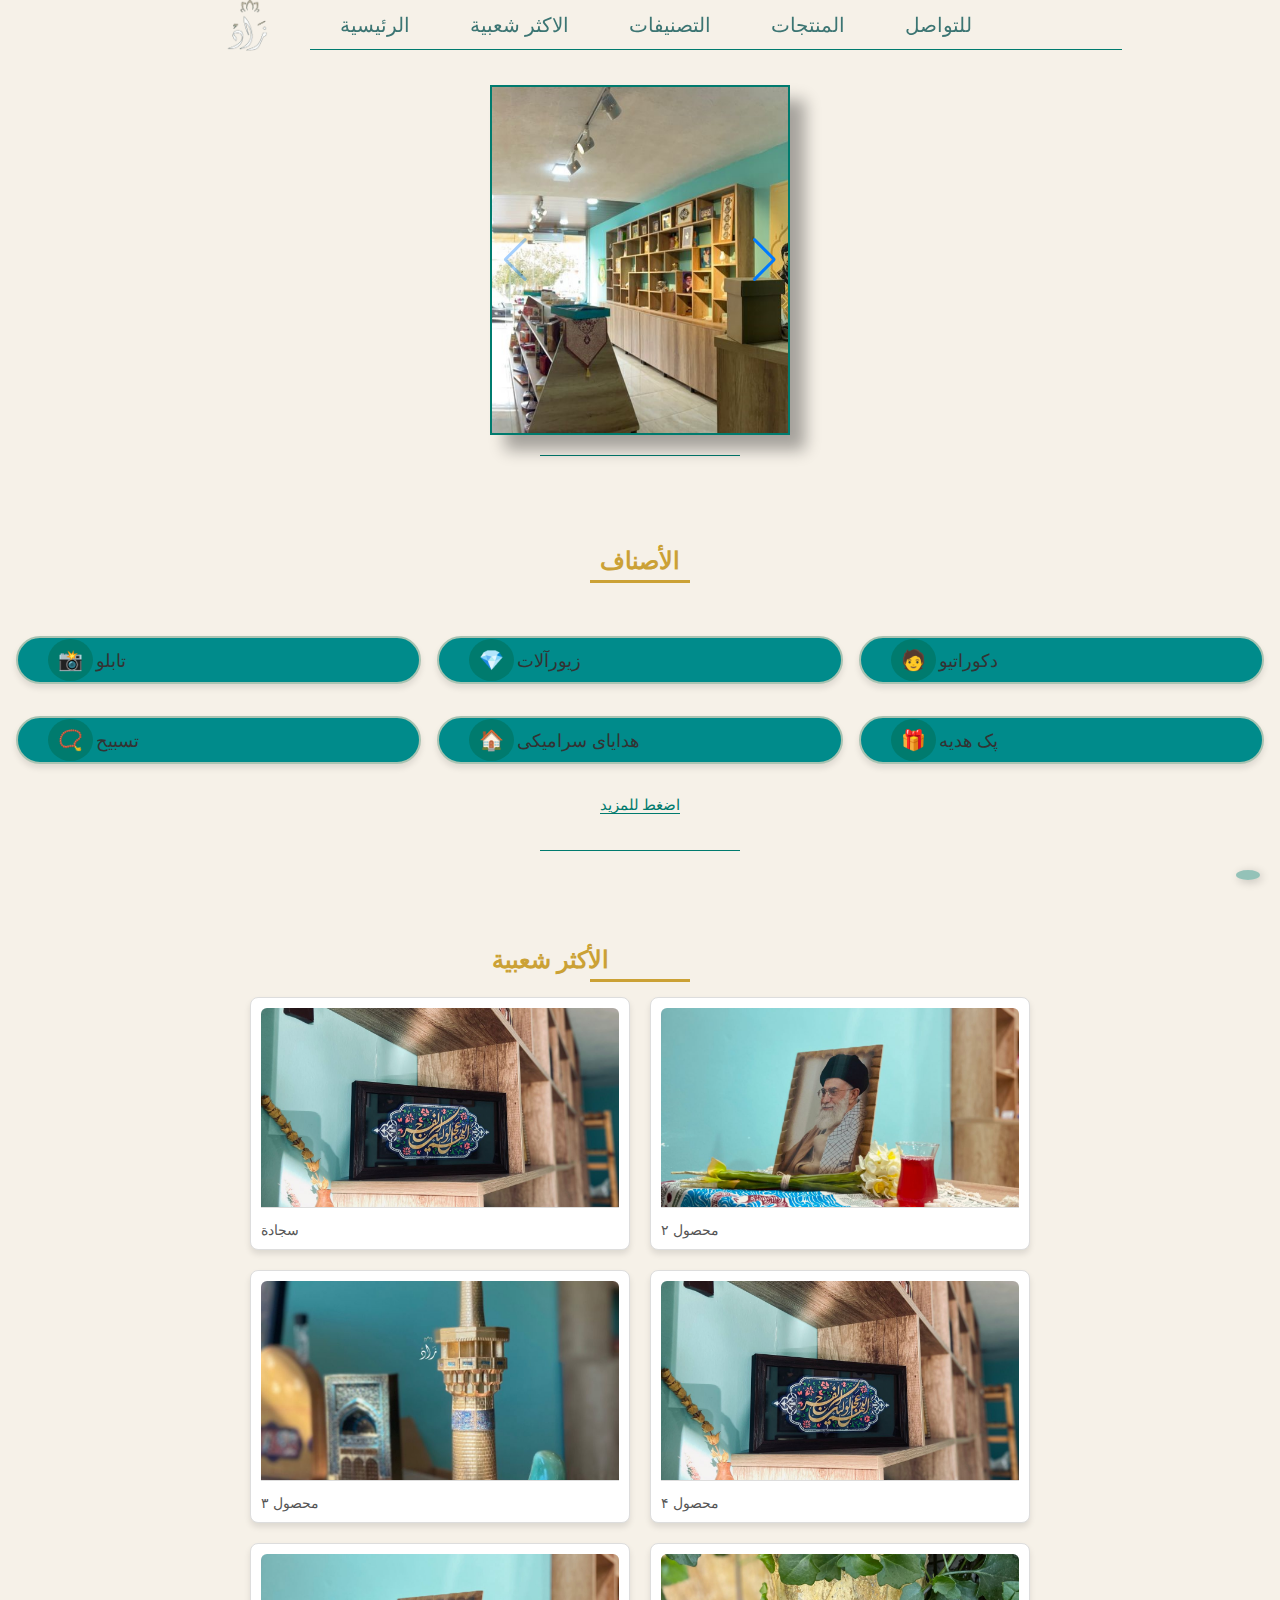
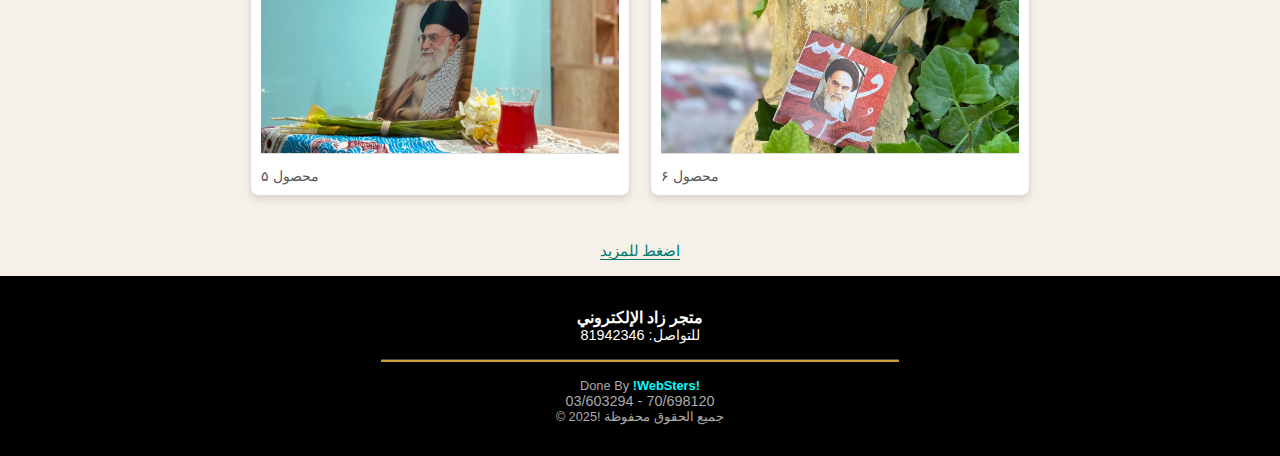
<file: index.html>
<!DOCTYPE html>
<html lang="en">
<head>
    <meta charset="UTF-8">
    <meta name="viewport" content="width=device-width, initial-scale=1.0">
    <title>الرئسية</title>
    <link rel="stylesheet" href="home.css">
     <!--fontawesome-->
     <link rel="stylesheet" href="https://cdnjs.cloudflare.com/ajax/libs/font-awesome/6.7.1/css/all.min.css" integrity="sha512-5Hs3dF2AEPkpNAR7UiOHba+lRSJNeM2ECkwxUIxC1Q/FLycGTbNapWXB4tP889k5T5Ju8fs4b1P5z/iB4nMfSQ==" crossorigin="anonymous" referrerpolicy="no-referrer" />
     <meta name="viewport" content="width=device-width, initial-scale=1, minimum-scale=1, maximum-scale=1" />
   <!-- Link Swiper's CSS -->
  <link rel="stylesheet" href="https://cdn.jsdelivr.net/npm/swiper@11/swiper-bundle.min.css" />


</head>
<body>
    <header id="home">
        <nav>
            <img id="logo" src="img/back.png" alt="">
          <ul class="sidebar">
            <li onclick=hideSidebar()><a href="#"><svg xmlns="http://www.w3.org/2000/svg" height="24px" viewBox="0 -960 960 960" width="24px" fill="#5f6368"><path d="m256-200-56-56 224-224-224-224 56-56 224 224 224-224 56 56-224 224 224 224-56 56-224-224-224 224Z"/></svg></a></li >     
            <li><a href="index.html">الرئسية</a></li>
            <li><a href="#most">الاكثر شعبية</a></li>
            <li><a href="#category">التصنيفات</a></li>
            <li><a href="item.html">المنتجات</a></li>
            <li><a href="checkout.html">سلة المشتريات</a></li>
            <li><a href="contact.html">للتواصل</i></a></li>
        

          </ul>
          <ul class="mainbar">
              <li id="show"><a href="index.html">الرئيسية</a></li>
              <li id="show"><a href="#most">الاكثر شعبية</a></li>
              <li id="show"><a href="#category">التصنيفات</a></li>
              <li id="show"><a href="item.html">المنتجات</a></li>
            <li id="show"><a href="contact.html">للتواصل</a></li>
            <li id="show"><a href="admin.php"></a></li>
            <li id="menu" onclick=showSidebar()><a href="#"><svg xmlns="http://www.w3.org/2000/svg" height="24px" viewBox="0 -960 960 960" width="24px" fill="#3c7573"><path d="M120-240v-80h720v80H120Zm0-200v-80h720v80H120Zm0-200v-80h720v80H120Z"/></svg></a></li>
           <li> <a href="checkout.html"><i class="fa-solid fa-cart-shopping"></i></a></li>
        </ul>

        </nav>
    </header>
   <div class="swipcont">
     <!-- Swiper -->
<section class="slider_container">

    <div class="containersli">
        <div class="swiper card_swiper">
            <div class="swiper-wrapper">
                <div class="swiper-slide">
                    <div class="img-box">
                        <img src="img/home1.jpg" alt="">

                    </div>
                </div>
                <div class="swiper-slide">
                    <div class="img-box">
                        <img src="img/home2.jpg" alt="">

                    </div>
                </div>
                <div class="swiper-slide">
                    <div class="img-box">
                        <img src="img/home3.jpg" alt="">

                    </div>
                </div>
                <div class="swiper-slide">
                    <div class="img-box">
                        <img src="img/home4.jpg" alt="">

                    </div>
                </div>
                <div class="swiper-slide">
                    <div class="img-box">
                        <img src="img/home5.jpg" alt="">

                    </div>
                </div>

            </div>
            <div class="swiper-button-next"></div>
            <div class="swiper-button-prev"></div>
          </div>
        
        </div>

    </div>


</section>
<hr class="line">

<!--category icons start-->
<div class="containercategory">
    <h1 class="title" id="category">الأصناف</h1>
    <hr>
    <div class="categories">
        <div  class="category" >
           <a> <span class="icon"> &#x1F4F8;</span>
            <span class="text">تابلو</span></a>
        </div>
        <div class="category" >
          <a>  <span  class="icon">&#x1F48E;</span>
            <span class="text" >زیورآلات</span></a>
        </div>
        <div class="category">
           <a> <span class="icon">&#x1F9D1;</span>
            <span class="text">دکوراتیو</span></a>
        </div>
        <div class="category">
           <a> <span class="icon">&#x1F4FF;</span>
            <span class="text">تسبیح</span></a>
        </div>
        <div class="category">
            <a><span class="icon">&#x1F3E0;</span>
            <span class="text">هدایای سرامیکی</span></a>
        </div>
        <div class="category">
            <a><span class="icon">&#x1F381;</span>
            <span class="text">پک هدیه</span></a>
        </div>
    </div>
</div>
<div class="showmore"><a href="category1.html">اضغط للمزيد</a></div>
<!--category icons end-->

<hr class="line">
<!--most start-->
<div class="container1">
    <h1 class="mosth1" id="most">الأكثر شعبية</h1>
    <hr>
    <div class="product-grid">
        <div class="product">
            <img src="img/most1.jpg" alt="Product 1">
            <p>سجادة</p>
        </div>
        <div class="product">
            <img src="img/most2.jpg" alt="Product 2">
            <p>محصول ۲</p>
        </div>
        <div class="product">
            <img src="img/most4.jpg" alt="Product 3">
            <p>محصول ۳</p>
        </div>
        <div class="product">
            <img src="img/most1.jpg" alt="Product 4">
            <p>محصول ۴</p>
        </div>
        <div class="product">
            <img src="img/most2.jpg" alt="Product 5">
            <p>محصول ۵</p>
        </div>
        <div class="product">
            <img src="img/most3.jpg" alt="Product 6">
            <p>محصول ۶</p>
        </div>
    </div>
</div>
<div class="showmore"><a href="item.html">اضغط للمزيد</a></div>

<!--most end-->


  <!-- Swiper JS -->
  <script src="https://cdn.jsdelivr.net/npm/swiper@11/swiper-bundle.min.js"></script>


 
    <script src="appss.js"></script>
   






 <!-- Footer Start -->
<!-- Footer Start -->
<footer id="footer" style="background-color: #000; color: #fff; padding: 2rem 1rem; text-align: center; font-family: 'Poppins', sans-serif;">
    <div class="container">
        <!-- Contact Information -->
        <div class="footer-contact" style="margin-bottom: 1rem;">
            <p style="margin: 0; font-size: 1rem; font-weight: bold;">متجر زاد الإلكتروني</p>
            <p style="margin: 0; font-size: 0.9rem;">للتواصل: 81942346</p>
        </div>

        <!-- Divider Line -->
        <hr style="width: 50%; margin: 1rem auto; border: none; border-top: 1px solid #444;">

        <!-- Copyright -->
        <div class="footer-copyright" style="font-size: 0.8rem; color: #aaa;">
            <p> Done By <span style="font-weight: bold; color: #00FFFF;">!WebSters!</span></p>
            <p style="margin: 0; font-size: 0.9rem;"> 03/603294 - 70/698120</p>
            <p>&copy; 2025! جميع الحقوق محفوظة</p>
        </div>

        <!-- Scroll to Top -->
        <a href="#home" class="scrollup" style="display: inline-block; margin-top: 1rem; text-decoration: none; color: #00FFFF; font-size: 1.5rem;">
            <i class="fa-solid fa-arrow-up"></i>
        </a>
    </div>
</footer>
<!-- Footer End -->




</body>
</html>
</file>
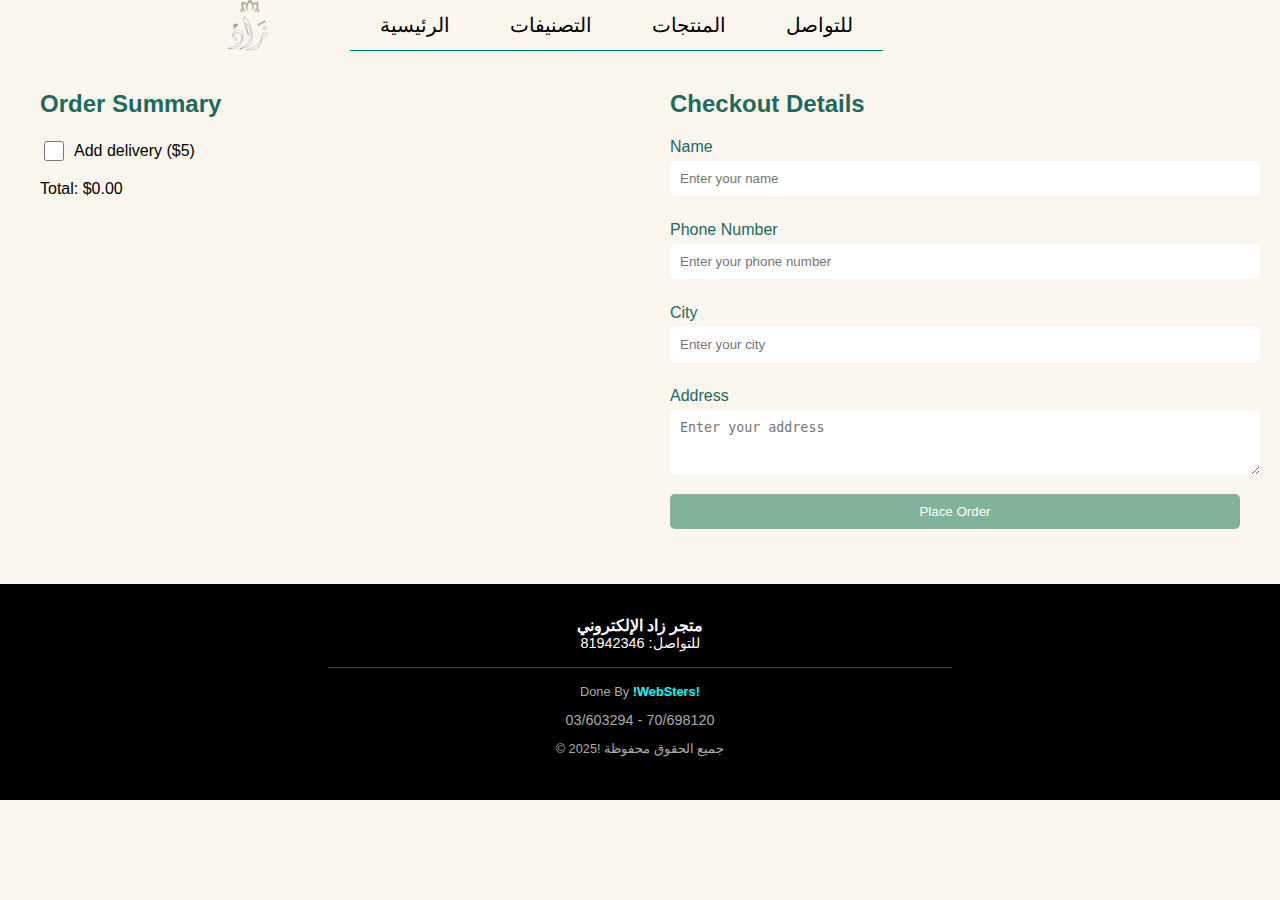
<file: checkout.html>
<!DOCTYPE html>
<html lang="en">
<head>
  <meta charset="UTF-8">
  <meta name="viewport" content="width=device-width, initial-scale=1.0">
  <title>Checkout</title>
  <link rel="stylesheet" href="style.css">
</head>
<body>
  <header id="home">
    <nav>
        
      <ul class="sidebar">
        <li onclick=hideSidebar()><a href="#"><svg xmlns="http://www.w3.org/2000/svg" height="24px" viewBox="0 -960 960 960" width="24px" fill="#5f6368"><path d="m256-200-56-56 224-224-224-224 56-56 224 224 224-224 56 56-224 224 224 224-56 56-224-224-224 224Z"/></svg></a></li >     
        <li><a href="index.html">الرئيسية</a></li>      
        <li><a href="category1.html">التصنيفات</a></li>
        <li><a href="item.html">المنتجات</a></li>
        <li><a href="checkout.html">سلة المشتريات</a></li>
        <li><a href="contact.html">للتواصل</i></a></li>
    

      </ul>
      <img id="logo" src="img/back.png" alt="">
      <ul class="mainbar">
        <li id="show"><a href="index.html">الرئيسية</a></li>
      
        <li id="show"><a href="category1.html">التصنيفات</a></li>
        <li id="show"><a href="item.html">المنتجات</a></li>
        <li id="show"><a href="contact.html">للتواصل</a></li>
        <li id="menu" onclick=showSidebar()><a href="#"><svg xmlns="http://www.w3.org/2000/svg" height="24px" viewBox="0 -960 960 960" width="24px" fill="#3c7573"><path d="M120-240v-80h720v80H120Zm0-200v-80h720v80H120Zm0-200v-80h720v80H120Z"/></svg></a></li>
      
    </ul>

    </nav>
</header>

  <main class="checkout-container">
    <section class="order-summary">
      <h2>Order Summary</h2>
      
      <div class="delivery-option">
        <label for="delivery">
          <input type="checkbox" id="delivery">
          Add delivery ($5)
        </label>
      </div>
      
      <p>Total: $<span id="order-total">0.00</span></p>
    </section>
    
    <section class="checkout-form">
      <h2>Checkout Details</h2>
      <form id="checkout-form">
        <label for="name">Name</label>
        <input type="text" id="name" placeholder="Enter your name" required>
        
        <label for="phone">Phone Number</label>
        <input type="tel" id="phone" placeholder="Enter your phone number" required>
        
        <label for="city">City</label>
        <input type="text" id="city" placeholder="Enter your city" required>
        
        <label for="address">Address</label>
        <textarea id="address" placeholder="Enter your address" rows="3" required></textarea>
        
        
        
        <button type="submit">Place Order</button>
      </form>
    </section>
  </main>
<!-- Footer Start -->
<footer id="footer" style="background-color: #000; color: #fff; padding: 2rem 1rem; text-align: center; font-family: 'Poppins', sans-serif;">
  <div class="containers">
      <!-- Contact Information -->
      <div class="footer-contact" style="margin-bottom: 1rem;">
          <p style="margin: 0; font-size: 1rem; font-weight: bold;">متجر زاد الإلكتروني</p>
          <p style="margin: 0; font-size: 0.9rem;">للتواصل: 81942346</p>
      </div>

      <!-- Divider Line -->
      <hr style="width: 50%; margin: 1rem auto; border: none; border-top: 1px solid #444;">

      <!-- Copyright -->
      <div class="footer-copyright" style="font-size: 0.8rem; color: #aaa;">
          <p> Done By <span style="font-weight: bold; color: #00FFFF;">!WebSters!</span></p>
          <p style="margin: 0; font-size: 0.9rem;"> 03/603294 - 70/698120</p>
          <p>&copy; 2025! جميع الحقوق محفوظة</p>
      </div>

      
  </div>
</footer>
<!-- Footer End -->

<script src="checkout.js"></script>
<script src="script.js"></script>
  <script src="appss.js"></script>
</body>
</html>
</file>
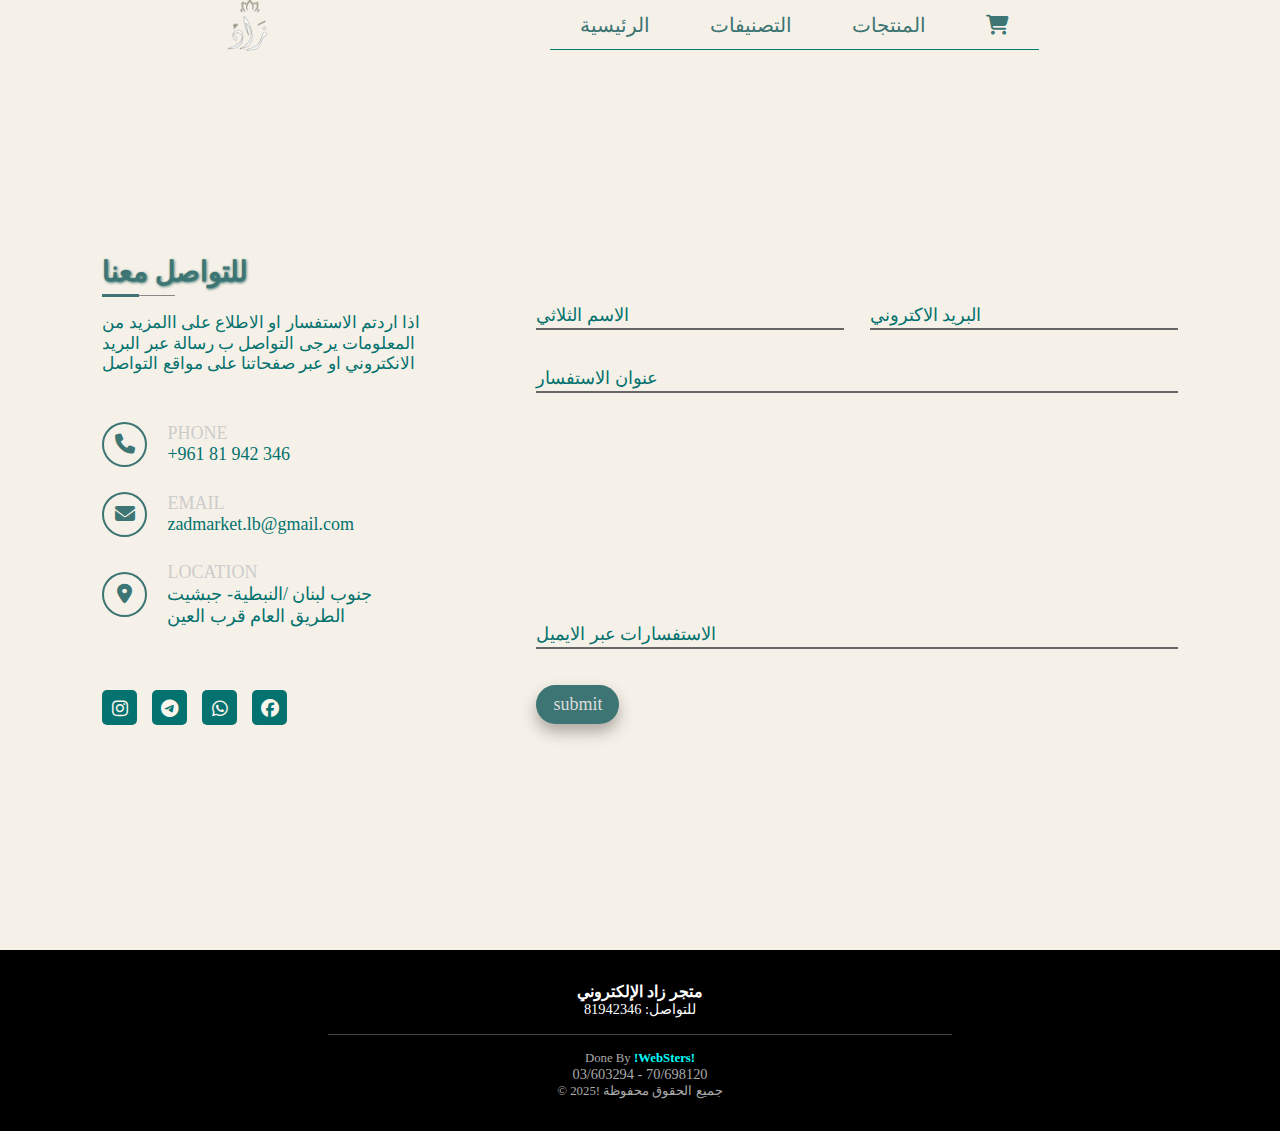
<file: contact.html>
<!DOCTYPE html>
<html lang="en">
<head>
    <meta charset="UTF-8">
    <meta name="viewport" content="width=device-width, initial-scale=1.0">
    <title>contact</title>
    <link rel="stylesheet" href="contact.css">
    <link rel="stylesheet" href="https://cdnjs.cloudflare.com/ajax/libs/font-awesome/6.7.2/css/all.min.css">
    <script src="appss.js"></script>
</head>
<body>
    <header id="home">
        <nav>
            <img id="logo" src="img/back.png" alt="">
          <ul class="sidebar">
            <li onclick=hideSidebar()><a href="#"><svg xmlns="http://www.w3.org/2000/svg" height="24px" viewBox="0 -960 960 960" width="24px" fill="#5f6368"><path d="m256-200-56-56 224-224-224-224 56-56 224 224 224-224 56 56-224 224 224 224-56 56-224-224-224 224Z"/></svg></a></li >     
            <li><a href="index.html">الرئسية</a></li>
           
            <li><a href="category1.html">التصنيفات</a></li>
            <li><a href="item.html">المنتجات</a></li>
            <li><a href="checkout.html">سلة المشتريات</a></li>
          
        

          </ul>
          <ul class="mainbar">
            <li id="show"><a href="index.html">الرئيسية</a></li>
           
            <li id="show"><a href="category1.html">التصنيفات</a></li>
            <li id="show"><a href="item.html">المنتجات</a></li>
            
            <li id="menu" onclick=showSidebar()><a href="#"><svg xmlns="http://www.w3.org/2000/svg" height="24px" viewBox="0 -960 960 960" width="24px" fill="#3c7573"><path d="M120-240v-80h720v80H120Zm0-200v-80h720v80H120Zm0-200v-80h720v80H120Z"/></svg></a></li>
           <li> <a href="checkout.html"><i class="fa-solid fa-cart-shopping"></i></a></li>
        </ul>

        </nav>
    </header>
    <div class="container">
<main class="row">

<section class="col left">
    <div class="contactTitle">
        <h2>للتواصل معنا </h2>
        <p>اذا اردتم الاستفسار او الاطلاع على االمزيد من المعلومات يرجى التواصل ب رسالة
             عبر البريد الانكتروني او  عبر صفحاتنا على مواقع التواصل</p>
            </div>
            <div class="Contactinfo">
            <div class="Icongroup">
                <div class="Icon">
                    <i class=" fa-solid fa-phone"></i>
                </div>
         <div class="Details">
    <span>Phone</span>
    <span>+961 81 942 346</span>
       </div>
            </div>

            <div class="Icongroup">
        <div class="Icon">
         <i class=" fa-solid fa-envelope"></i>
         </div>
         <div class="Details">
    <span>Email</span>
    <span>zadmarket.lb@gmail.com</span>
       </div>
            </div>

            <div class="Icongroup">
                <div class="Icon">
                    <i class=" fa-solid fa-location-dot"></i>
                </div>
         <div class="Details">
    <span>Location</span>
    <span>جنوب لبنان /النبطية- جبشيت </span>
    <span>الطريق العام قرب العين</span>
       </div>
            </div>
    </div>


    <div class="Socailmedia">
        <a href="https://www.instagram.com/zad__lb?igsh=MWxqdzBsamV5cWJxZg=="><i class="fa-brands fa-instagram"></i></a>
        <a href="#"><i class="fa-brands fa-telegram"></i></a>
        <a href="https://chat.whatsapp.com/JtOFb7HAz7FAvAFdK7YkqY"><i class="fa-brands fa-whatsapp"></i></a>
        <a href="#"><i class="fa-brands fa-facebook"></i></a>
    </div>
</section>
<section class="col right">
    
    <form class="messageform" action="https://formsubmit.co/zadmarket.lb@gmail.com"method="POST">
        <div class="inputgroup halfwidth ">
            <input type="text" name="" required="required" >
            <label > الاسم الثلاثي</label>
        </div>

        <div class="inputgroup halfwidth ">
            <input type="email" name="" required="required" >
            <label >البريد الاكتروني  </label>
        </div>

        <div class="inputgroup fullwidth ">
            <input type="text" name="" required="required" >
            <label >عنوان الاستفسار</label>
        </div>

        <div class="inputgroup fullwidth ">
            <textarea required="required"></textarea>
            <label >الاستفسارات عبر الايميل</label>
        </div>

        <div class="inputgroup fullwidth ">
            <button>submit</button>
        </div>
    </form>
</section>

</main>


    </div>
<!-- Footer Start -->
<footer id="footer" style="background-color: #000; color: #fff; padding: 2rem 1rem; text-align: center; font-family: 'Poppins', sans-serif;">
    <div class="containers">
        <!-- Contact Information -->
        <div class="footer-contact" style="margin-bottom: 1rem;">
            <p style="margin: 0; font-size: 1rem; font-weight: bold;">متجر زاد الإلكتروني</p>
            <p style="margin: 0; font-size: 0.9rem;">للتواصل: 81942346</p>
        </div>

        <!-- Divider Line -->
        <hr style="width: 50%; margin: 1rem auto; border: none; border-top: 1px solid #444;">

        <!-- Copyright -->
        <div class="footer-copyright" style="font-size: 0.8rem; color: #aaa;">
            <p> Done By <span style="font-weight: bold; color: #00FFFF;">!WebSters!</span></p>
            <p style="margin: 0; font-size: 0.9rem;"> 03/603294 - 70/698120</p>
            <p>&copy; 2025! جميع الحقوق محفوظة</p>
        </div>
    </div>
</footer>
<!-- Footer End -->


</body>
</html>
</file>
<file: home.css>
:root {
    --tittle:#cba135;
    --tittle-shadow:#b39230;
    --paragraph:#6f6f6f;
    --paragraph-black:#5f5f5f;
    --borders:#d4af91;
    --gallery-back:#faf5ed;
    --btns:#3c7573;
    --btn-text:#ffffff;
    --btn-hovver:#e0c28f;
    --lines:#8e9775;
    --sidebar:#3c75733f;;
 
 
 }
 @import url('https://fonts.googleapis.com/css2?family=Poppins:ital,wght@0,100;0,200;0,300;0,400;0,500;0,600;0,700;0,800;0,900;1,100;1,200;1,300;1,400;1,500;1,600;1,700;1,800;1,900&display=swap');
 @import url('https://fonts.googleapis.com/css2?family=Cairo+Play:wght@200..1000&family=Harmattan:wght@400;500;600;700&family=Noto+Nastaliq+Urdu:wght@400..700&display=swap');
 
 * {
    margin: 0;
    padding: 0;
    box-sizing: border-box;
  }
  html {
    scroll-behavior: smooth;
  }
  .container {
    
    max-width: 1100px;
    margin: auto;
    padding: 0 2rem;
  }  




 body{
    margin: 0;
  background-color:#efe6d68f;
    color: #eee;
    font-family: Poppins;
    font-size: 12px;
}
hr{
    width: 100px;
    height: 3px;
    background-color: var(--tittle);
    border: none;
    margin: 5px auto;
    
  }
  .line{

width: 200px;
height: 1px;
background-color: #007B6E;
border: none;
margin: 20px auto;
justify-content: right;

  }
  
a{
    text-decoration: none;
}
header{
    width: 900px;
    max-width: 100%;
    margin: auto;
    height: 50px;
    display: flex;
    align-items: center;
    position: relative;
    z-index: 100;
}
nav{
    display: flex;
    justify-content: space-between;
    align-items: center;
    position: fixed;
}
nav img{
    max-width: 120px;
}
nav ul{
    width: 100%;
    list-style: none;
    display: flex;
    justify-content: space-between;
    align-items: center;
}
nav li{
    height: 50px;
}
nav a{
    font-size: 20px;
    height: 100%;
    padding: 0 30px;
    text-decoration: none;
    display: flex;
    align-items: center;
    color: var(--btns);
    font-weight: 900 bold;
    border-bottom: 1px solid #007B6E;

}
nav a:hover{
    border-bottom: 1px solid var(--borders);
    text-shadow: 1px 1px 1px var(--tittle-shadow);


}
.sidebar{

    position: fixed;
    top: 0;
    right: 0;
    height: 100vh;
    width: 250px;
    z-index: 1210;
    background-color: var(--sidebar);
    backdrop-filter: blur(10px);
    box-shadow: -10px 0 10px rgba(0, 0, 0, 0.1);
    display: none;
    flex-direction: column;
    align-items: flex-start;
    justify-content: flex-start;
}
#menu{
    display: none;
}
.sidebar li , .sidebar a{
    width: 100%;
    color: #fff;

}


/* Cart Sidebar */
.cart-sidebar {
    position: fixed;
    right: -300px;
    top: 0;
    width: 300px;
    height: 100%;
    background-color: #3c75733f;
    box-shadow: -2px 0 5px rgba(0, 0, 0, 0.2);
    transition: right 0.3s;
  }
  
  .cart-sidebar.active {
    right: 0;
  }
  
  .sidebar-header {
    display: flex;
    justify-content: space-between;
    align-items: center;
    padding: 10px;
    border-bottom: 1px solid #d4af91;
  }
  
  .sidebar-footer {
    padding: 10px;
    border-top: 1px solid #d4af91;
    text-align: center;
  }
  .cart-icon {
    font-size: 30px;
    position: relative;
    cursor: pointer;
  }
  
  .cart-icon .material-icons {
    font-size: 32px;
    color: white;
  }
  
  #cart-count {
    position: absolute;
    top: -10px;
    right: -10px;
    background-color: red;
    color: white;
    font-size: 14px;
    padding: 2px 6px;
    border-radius: 50%;
  }  



.swiper {
    max-width: 1000px;
    max-height: 700px;
    margin-top: 35px;
   box-shadow: 15px 15px 15px rgba(0, 0, 0, 0.33);
   border: 2px solid #007B6E;
} 
  .swiper-slide {
  
    text-align: center;
    font-size: 18px;
    background: #fff;
    display: flex;
    justify-content: center;
    align-items: center;
  }

  .swiper-slide img {
    display: flex;
    width: 100%;
    height: 100%;
    object-fit: cover;
  
  }
/* category start */

.containercategory {
    text-align: center;
  align-items: center;
  justify-content: center;
  padding: 1rem;
 
}

.title {
    font-weight: 800;
    font-size: 24px;
    color: #cba135;
    margin-top: 55px;
    align-items: center;

}
.mosth1{
    font-size:24px ;
    align-items: center;
    justify-content: center;
    padding-left: 29.5rem;
}

.categories {
padding-top: 3rem;
    display: grid;
    flex-wrap: wrap;
    justify-content:center;
    align-items: center;
    gap: 2px;
    grid-template-columns: repeat(3,1fr);
    width: 100%;
  column-gap: 1rem;
  row-gap: 2rem;
}

.category {
    display: flex;
    align-items: center;
    margin: auto;
    justify-content: space-between;
    background-color: darkcyan;
    border: 2px solid #a9c3b2;
    border-radius: 25px;
    padding: 10px 20px;
    width: 100%;
    box-shadow: 0 4px 6px rgba(0, 0, 0, 0.1);
    transition: transform 0.3s ease;
}

.category:hover {
    transform: scale(1.05);
}

.icon {
    background-color: #007B6E;
    color: #ffffff;
    border-radius: 50%;
    padding: 10px;
    font-size: 20px;
    margin-left: 10px;
}

.text {
    font-size: 18px;
    color: #333333;
}
.showmore{

margin: auto;
text-align: center;
justify-content: center;
padding-top: 1rem;
font-size: 15px;
padding-bottom: 1rem;
}
.showmore a{
 color: #007B6E;
 border-bottom: 1px solid #007B6E;
transition: .5s ease;
}
.showmore a:hover{

    transform:scale(1.05);
}
/* category end */


/*footer start*/
footer{
    background-color: #000;
}
#footer {
    font-size: 14px;
  
}

#footer a.scrollup:hover {
    color: #005f5f;
}



/*footer end*/
/*most start*/

/* Container and heading */
.container1 {
    padding: 20px;
}

h1 {

 font-weight: 800;
    font-size: 24px;
    color: #cba135;
    margin-top: 55px;
    align-items: center;
    justify-content: center;
}

/* Grid layout */
.product-grid {
    display: grid;
    grid-template-columns: repeat(3, 1fr); /* 2 products per row */
    gap: 20px;
    margin: 0 auto;
    padding: 10px;
    max-width: 800px;
}

/* Product card */
.product {
    background-color: #fff;
    border: 1px solid #ddd;
    border-radius: 8px;
    box-shadow: 0 4px 6px rgba(0, 0, 0, 0.1);
    overflow: hidden;
    transition: transform 0.2s, box-shadow 0.2s;
    padding: 10px;
}

.product:hover {
    transform: translateY(-5px);
    box-shadow: 0 8px 12px rgba(0, 0, 0, 0.2);
}

/* Product image */
.product img {
    width: 100%;
    height: 200px; /* Fixed height for uniform images */
    object-fit: cover; /* Ensures images are scaled proportionally */
    border-bottom: 1px solid #ddd;
    margin-bottom: 10px;
    border-radius: 6px 6px 0 0;
}

/* Product text */
.product p {
    margin: 0;
    font-size: 14px;
    color: #555;
}
/*most end*/

/* Scroll up */
.scrollup {
    position: fixed;
    bottom: 20px;
    right: 20px;
    font-size: 18px;
    color: #fff;
    background-color: #007b6f65;
    padding: 5px 12px;
    border-radius: 50%;
    box-shadow: 2px 2px 10px rgba(0, 0, 0, 0.2);
    transition: all 0.3s ease;
  }
  
  .scrollup:hover {
    transform: scale(0.84);
  }



@media screen and (max-width: 678px) {
    .carousel .list .item .content{
        padding-right: 0;
    }
    .carousel .list .item .content .title{
        font-size: 30px;
    }
    #show{
        display: none;
    }
    #menu{
        display: flex;
    }
    .thumbnail{
        display: none;
    }
    .categories {
        display: grid;
        flex-wrap: wrap;
        justify-content:center;
        align-items: center;
        gap: 2px;
        grid-template-columns: repeat(2,1fr);
        width: 100%;
        column-gap: 3rem;
        row-gap: 1rem;
        padding-right: 1rem;
        padding-left: 1rem;

    }


    }
    .product-grid {
        display: grid;
        grid-template-columns: repeat(2, 1fr); /* 2 products per row */
        gap: 20px;
        margin: 0 auto;
        padding: 10px;
        max-width: 800px;
    }
    
.swiper {
    max-width: 300px;
    max-height: 350px;
    margin-top: 35px;
   box-shadow: 15px 15px 15px rgba(0, 0, 0, 0.33);
   border: 2px solid #007B6E;
} 

/*tablet responsive*/
@media(max-width: 768px){
    #about .about-content {
        grid-template-columns: 1fr;
        row-gap: 3rem;
    }
  #footer {
        font-size: 12px;
        padding: 1.5rem 1rem;
    }
    .mosth1{
        font-size:24px ;
        align-items: center;
        justify-content: center;
        padding-left: 8rem;
    }
}
/*mobile responsive*/

@media(max-width:528px){


    #home nav .mainbar{
        padding: 30px;
        padding-bottom: 10px;
    }

}
</file>
<file: style.css>
:root {
  --main-bg: #f5f5f0;
  --header-bg: #206a5d;
  --text-color: #ffffff;
  --card-bg: #ffffff;
  --card-border: #206a5d;
  --btn-bg: #81b29a;
  --btn-text: #ffffff;
  --btn-hover: #f4a261;
}
/* General Styles */
body {
  font-family: Arial, sans-serif;
  margin: 0;
  padding: 0;
  background-color: #faf5ed;
}

/* Navbar */

a{
  text-decoration: none;
}
header{
  width: 900px;
  max-width: 100%;
  margin: auto;
  height: 50px;
  display: flex;
  align-items: center;
  position: relative;
  z-index: 100;
}
nav{
  display: flex;
  justify-content: space-between;
  align-items: center;
}
nav img{
  max-width: 120px;
}
nav ul{
  width: 100%;
  list-style: none;
  display: flex;
  justify-content: space-between;
  align-items: center;
}
nav li{
  height: 50px;
}
nav a{
  font-size: 20px;
  height: 100%;
  padding: 0 30px;
  text-decoration: none;
  display: flex;
  align-items: center;
  color: var(--btns);
  font-weight: 900 bold;
  border-bottom: 1px solid #007B6E;

}
nav a:hover{
  border-bottom: 1px solid #3c7573;
  text-shadow: 1px 1px 1px var(--tittle-shadow);


}
.sidebar{

  position: fixed;
  top: 0;
  right: 0;
  height: 100vh;
  width: 250px;
  z-index: 1210;
  background-color: var(--sidebar);
  backdrop-filter: blur(10px);
  box-shadow: -10px 0 10px rgba(0, 0, 0, 0.1);
  display: none;
  flex-direction: column;
  align-items: flex-start;
  justify-content: flex-start;
}
#menu{
  display: none;
}
.sidebar li , .sidebar a{
  width: 100%;

}

.cart-icon {
  font-size: 30px;
  position: relative;
  cursor: pointer;
}

.cart-icon #cart-count {
  margin-top: 10px;
  position: absolute;
  top: -10px;
  right: -10px;
  background-color: red;
  color: white;
  padding: 2px 5px;
  border-radius: 50%;
}

/* Items Section */
.item-section {
  text-align: center;
  padding: 20px;
}

.item-container {
  display: flex;
  flex-wrap: wrap;
  justify-content: center;
  gap: 20px;
}
.addtocart{

background-color:#206a5d;
border-radius: 10px;
box-shadow: 2px 2px 2px rgba(0, 0, 0, 0.2);
font-size: 17px;
display:run-in;
transition: 0.6s;
color: #fff;
}
.addtocart:hover{

transform: scaleX(1.02);

}
.item-card {
  background-color: #fff;
  border: 1px solid #d4af91;
  border-radius: 8px;
  width: 200px;
  padding: 12px;
  text-align: center;
  box-shadow: 0 4px 8px rgba(0, 0, 0, 0.1);
}

/* Cart Sidebar */
.cart-sidebar {
  position: fixed;
  right: -300px;
  top: 0;
  width: 300px;
  height: 100%;
  background-color: #3c75733f;
  box-shadow: -2px 0 5px rgba(0, 0, 0, 0.2);
  transition: right 0.3s;
}

.cart-sidebar.active {
  right: 0;
}

.sidebar-header {
  display: flex;
  justify-content: space-between;
  align-items: center;
  padding: 10px;
  border-bottom: 1px solid #d4af91;
}

.sidebar-footer {
  padding: 10px;
  border-top: 1px solid #d4af91;
  text-align: center;
}

#cart-items {
  list-style: none;
  padding: 0;
}

#cart-items img {
  width: 50px;
  height: 50px;
  margin-right: 10px;
}
#checkout-button{
 color: #3c7573;

}
.checkout-container {
  display: flex;}
  .quantity-controls {
    display: flex;
    align-items: center;
    gap: 10px;
  }
  
  .quantity-controls button {
    padding: 5px 10px;
    background-color: #007bff;
    color: white;
    border: none;
    border-radius: 3px;
    cursor: pointer;
  }
  
  .quantity-controls button:hover {
    background-color: #0056b3;
  }
  

/*footer start*/
footer{
  background-color: #000;
}
#footer {
  font-size: 14px;

}

#footer a.scrollup:hover {
  color: #005f5f;
}



/*footer end*/


.checkout-container {
  display: flex;
  justify-content: space-between;
  margin: 20px;
  gap: 20px;
}

.order-summary,
.checkout-form {
  background-color: var(--form-bg);
  border: 2px solid var(--form-border);
  border-radius: 8px;
  padding: 20px;
  width: 48%;
}

.order-summary h2,
.checkout-form h2 {
  margin-top: 0;
  color: var(--header-bg);
}

.order-summary ul {
  list-style: none;
  padding: 0;
}

.order-summary li {
  display: flex;
  align-items: center;
  margin-bottom: 10px;
}

.order-summary img {
  width: 50px;
  height: 50px;
  margin-right: 10px;
}

.checkout-form label {
  display: block;
  margin: 10px 0 5px;
  color: var(--header-bg);
}
.delivery-option {
  margin-top: 15px;
  font-size: 16px;
  display: flex;
  align-items: center;
}

.delivery-option label {
  cursor: pointer;
  display: flex;
  align-items: center;
}

.delivery-option input[type="checkbox"] {
  margin-right: 10px;
  width: 20px;
  height: 20px;
  accent-color: #007bff; /* Customize the checkbox color */
}

.checkout-form input,
.checkout-form textarea,
.checkout-form button {
  width: 100%;
  padding: 10px;
  margin-bottom: 15px;
  border: 2px solid var(--form-border);
  border-radius: 5px;
}

.checkout-form button {
  background-color: var(--btn-bg);
  color: var(--btn-text);
  cursor: pointer;
}

.checkout-form button:hover {
  background-color: var(--btn-hover);
}


/* Media Queries */
@media (max-width: 768px) {
  .item-card {
    width: 150px;
  }

  .cart-sidebar {
    width: 250px;
  }
#show{
  display: none;
}
#menu{
  display: flex;
}
.checkout-container {
  display: block;
  justify-content: space-between;
  margin: 20px;
  gap: 20px;
}
}
</file>
<file: contact.css>
:root {
    --tittle:#cba135;
    --tittle-shadow:#b39230;
    --paragraph:#6f6f6f;
    --paragraph-black:#5f5f5f;
    --borders:#d4af91;
    --gallery-back:#faf5ed;
    --btns:#3c7573;
    --btn-text:#ffffff;
    --btn-hovver:#e0c28f;
    --lines:#8e9775;
    --sidebar:#3c75733f;;
 
 
 }
/* القاعدة الأساسية */
* {
    margin: 0;
    padding: 0;
    box-sizing: border-box;
    font-family: 'Poppins', sans-serif;
    font-family: 'GE-SS';
}

/* لون الخلفية الأساسية */
body {
    width: 100%;
    min-height: 100vh;
    background-color:#efe6d68f;
    color: #eee;
}

/* لون الخلفيات الثانوية */
.section-secondary {
    background-color: #F8F2EC;
}
a{
    text-decoration: none;
}
header{
    width: 900px;
    max-width: 100%;
    margin: auto;
    height: 50px;
    display: flex;
    align-items: center;
    position: relative;
    z-index: 100;
}
nav{
    display: flex;
    justify-content: space-between;
    align-items: center;
}
nav img{
    max-width: 120px;
}
nav ul{
    padding-left:15rem ;
    width: 100%;
    list-style: none;
    display: flex;
    justify-content: space-between;
    align-items: center;
}
nav li{
    height: 50px;
}
nav a{
    font-size: 20px;
    height: 100%;
    padding: 0 30px;
    text-decoration: none;
    display: flex;
    align-items: center;
    color: var(--btns);
    font-weight: 900 bold;
    border-bottom: 1px solid #007B6E;

}
nav a:hover{
    border-bottom: 1px solid var(--borders);
    text-shadow: 1px 1px 1px var(--tittle-shadow);


}
.sidebar{

    position: fixed;
    top: 0;
    right: 0;
    height: 100vh;
    width: 250px;
    z-index: 1210;
    background-color: var(--sidebar);
    backdrop-filter: blur(10px);
    box-shadow: -10px 0 10px rgba(0, 0, 0, 0.1);
    display: none;
    flex-direction: column;
    align-items: flex-start;
    justify-content: flex-start;
}
#menu{
    display: none;
}
.sidebar li , .sidebar a{
    width: 100%;

}
/* حاوية العرض */
.container {
    width: 100%;
    min-height: 100vh;
    display: flex;
    justify-content: center;
    align-items: center;
    padding: 30px 8%;
}

/* عرض الصفوف */
.container .row {
    display: flex;
    justify-content: space-between;
    width: 100%;
    max-width: 1100px;
}

/* الأعمدة */
.row section.col {
    display: flex;
    flex-direction: column;
}

/* الأعمدة اليسرى */
.row section.left {
    flex-basis: 35%;
    min-width: 320px;
    margin-right: 60px;
}

/* الأعمدة اليمنى */
.row section.right {
    flex-basis: 60%;
}

/* عنوان الاتصالات */
section.left .contactTitle h2 {
    position: relative;
    font-size: 28px;
    color: #3c7573;
    display: inline-block;
    margin-bottom: 25px;
    text-shadow: 1px 1px 3px #3c7573;
}

section.left .contactTitle h2::before {
    content: '';
    position: absolute;
    width: 50%;
    height: 1px;
    background-color: #888;
    top: 120%;
    left: 0;
}

section.left .contactTitle h2::after {
    content: '';
    position: absolute;
    width: 25%;
    height: 3px;
    background-color: #3c7573;
    top: calc(120% - 1px);
    left: 0;
}

section.left .contactTitle p {
    font-size: 17px;
    color: #04726e;
    letter-spacing: 1px;
    line-height: 1.2;
    padding-bottom: 22px; 
}

/* معلومات الاتصال */
section.left .Contactinfo {
    margin-bottom: 16px;
}

.Contactinfo .Icongroup {
    display: flex;
    align-items: center;
    margin: 25px 0px;
}

.Icongroup .Icon {
    width: 45px;
    height: 45px;
    border: 2px solid #3c7573;
    border-radius: 50%;
    margin-right: 20px;
    position: relative;
}

.Icongroup .Icon i {
    font-size: 20px;
    color: var(--btns);
    position: absolute;
    top: 50%;
    left: 50%;
    transform: translate(-50%, -50%);
}

.Icongroup .Details span {
    display: block;
    color: #04726e;
    font-size: 18px;
}

.Icongroup .Details span:nth-child(1) {
    text-transform: uppercase;
    color: #ccc;
}

/* وسائل التواصل الاجتماعي */
section.left .Socailmedia {
    display: flex;
    justify-content: flex-start;
    align-items: center;
    flex-wrap: wrap;
    margin: 22px 0px 20px;
}

.Socailmedia a {
    width: 35px;
    height: 35px;
    text-decoration: none;
    text-align: center;
    margin-right: 15px;
    border-radius: 5px;
    background-color: #04726e;
    transition: 0.4s;
}

.Socailmedia a i {
    color: #faf5ed;
    font-size: 18px;
    line-height: 35px;
    border: 1px solid transparent;
    transition-delay: 0.4s; 
    transition: 0.4s; 
}

.Socailmedia a:hover {
    transform: translateY(-5px);
    background-color: #00fff769;
    color: #3c7573;
    border: 1px solid var(--sidebar);
}

.Socailmedia a:hover i {
    color: #04726e;
}

/* نموذج الرسائل */
.row section.right .messageform {
    display: flex;
    justify-content: space-between;
    flex-wrap: wrap;
    padding-top: 30px;
}

.row section.right .inputgroup {
    margin: 18px 0px;
    position: relative;
}

.messageform .halfwidth {
    flex-basis: 48%;
}

.messageform .fullwidth {
    flex-basis: 100%;
}

.messageform input, .messageform textarea {
    width: 100%;
    font-size: 18px;
    padding: 2px 0px;
    background-color: #2e2e2e00;
    color: #ddd;
    border: none;
    border-bottom: 2px solid #666;
    outline: none;
}

.messageform textarea {
    resize: none;
    height: 220px;
    display: block;
}

textarea::-webkit-scrollbar {
    width: 5px;
}

textarea::-webkit-scrollbar-track {
    background-color: #1e1e1e;
    border-radius: 15px;
}

textarea::-webkit-scrollbar-thumb {
    background-color: #3c7573;
    border-radius: 15px;
}

.inputgroup label {
    position: absolute;
    left: 0;
    bottom: 4px;
    color: #04726e;
    font-size: 18px;
    transition: 0.4s;
    pointer-events: none;
}

.inputgroup label:nth-child(4) label {
    top: 2px;
}

.inputgroup input:focus ~ label, .inputgroup textarea:focus ~ label,
.inputgroup input:valid ~ label, .inputgroup textarea:valid ~ label {
    transform: translateY(-30px);
    font-size: 16px;
}

.inputgroup button {
    padding: 8px 16px;
    font-size: 18px;
    background-color: #3c7573;
    color: #ddd;
    border: 1px solid transparent;
    border-radius: 25px;
    outline: none;
    cursor: pointer;
    box-shadow: 0px 8px 15px rgba(0, 0, 0, 0.3);
    transition: 0.4s;
}

.inputgroup button:hover {
    background-color: #00fff769;
    color: #3c7573;
    border: 1px solid var(--sidebar);
    box-shadow: 0px 8px 15px rgba(0, 0, 0, 0.3);
}

/*footer start*/
footer{
    background-color: #000;
}
#footer {
    font-size: 14px;
  
}

#footer a.scrollup:hover {
    color: #005f5f;
}



/*footer end*/
/* استجابة لجهاز العرض */
@media (max-width: 1100px) {
    .messageform .halfwidth {
        flex-basis: 100%;
    }
}

@media (max-width: 900px) {
    .container .row {
        flex-wrap: wrap;
    }
    
    .row section.left, .row section.right {
        flex-basis: 100%;
        margin: 0px;
    }
}
@media screen and (max-width: 678px) {
    .carousel .list .item .content{
        padding-right: 0;
    }
    .carousel .list .item .content .title{
        font-size: 30px;
    }
    #show{
        display: none;
    }
    #menu{
        display: flex;
        margin-right: 30px;
    }
    .thumbnail{
        display: none;
    }
}
</file>
